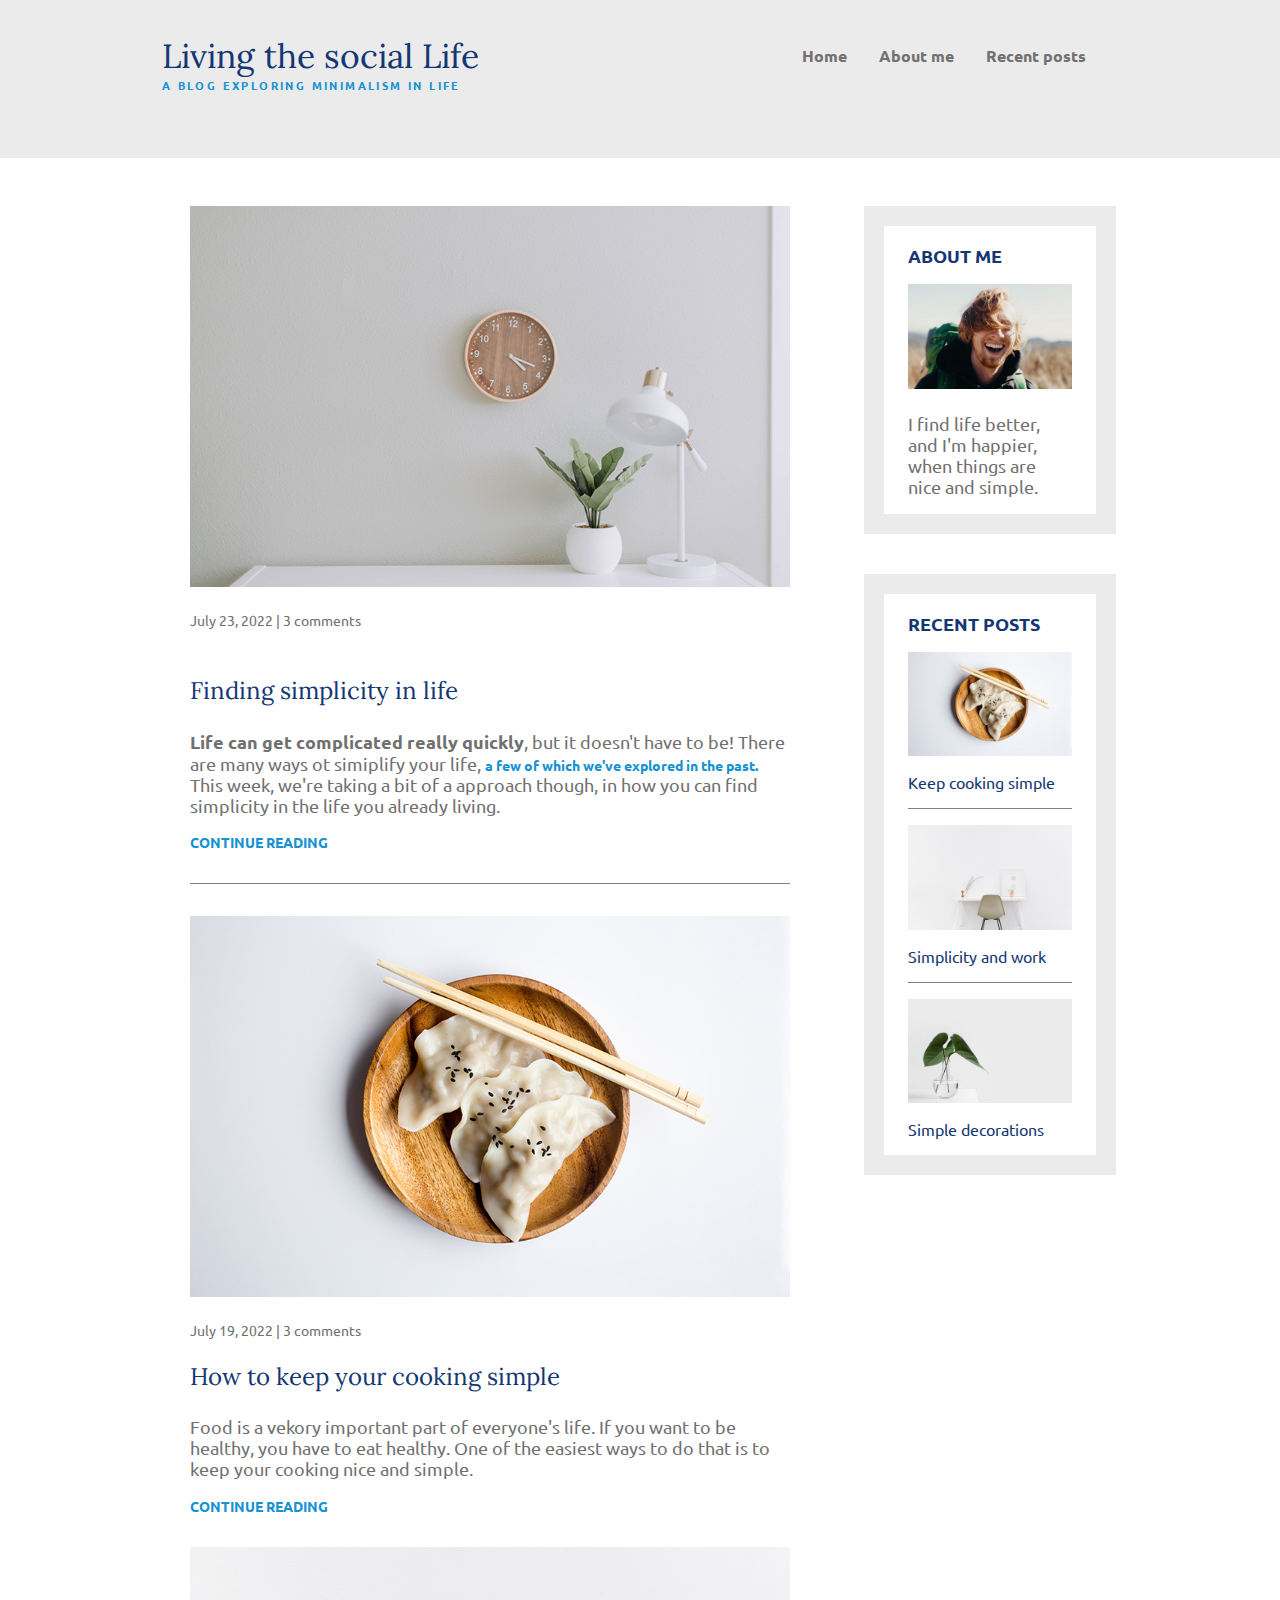
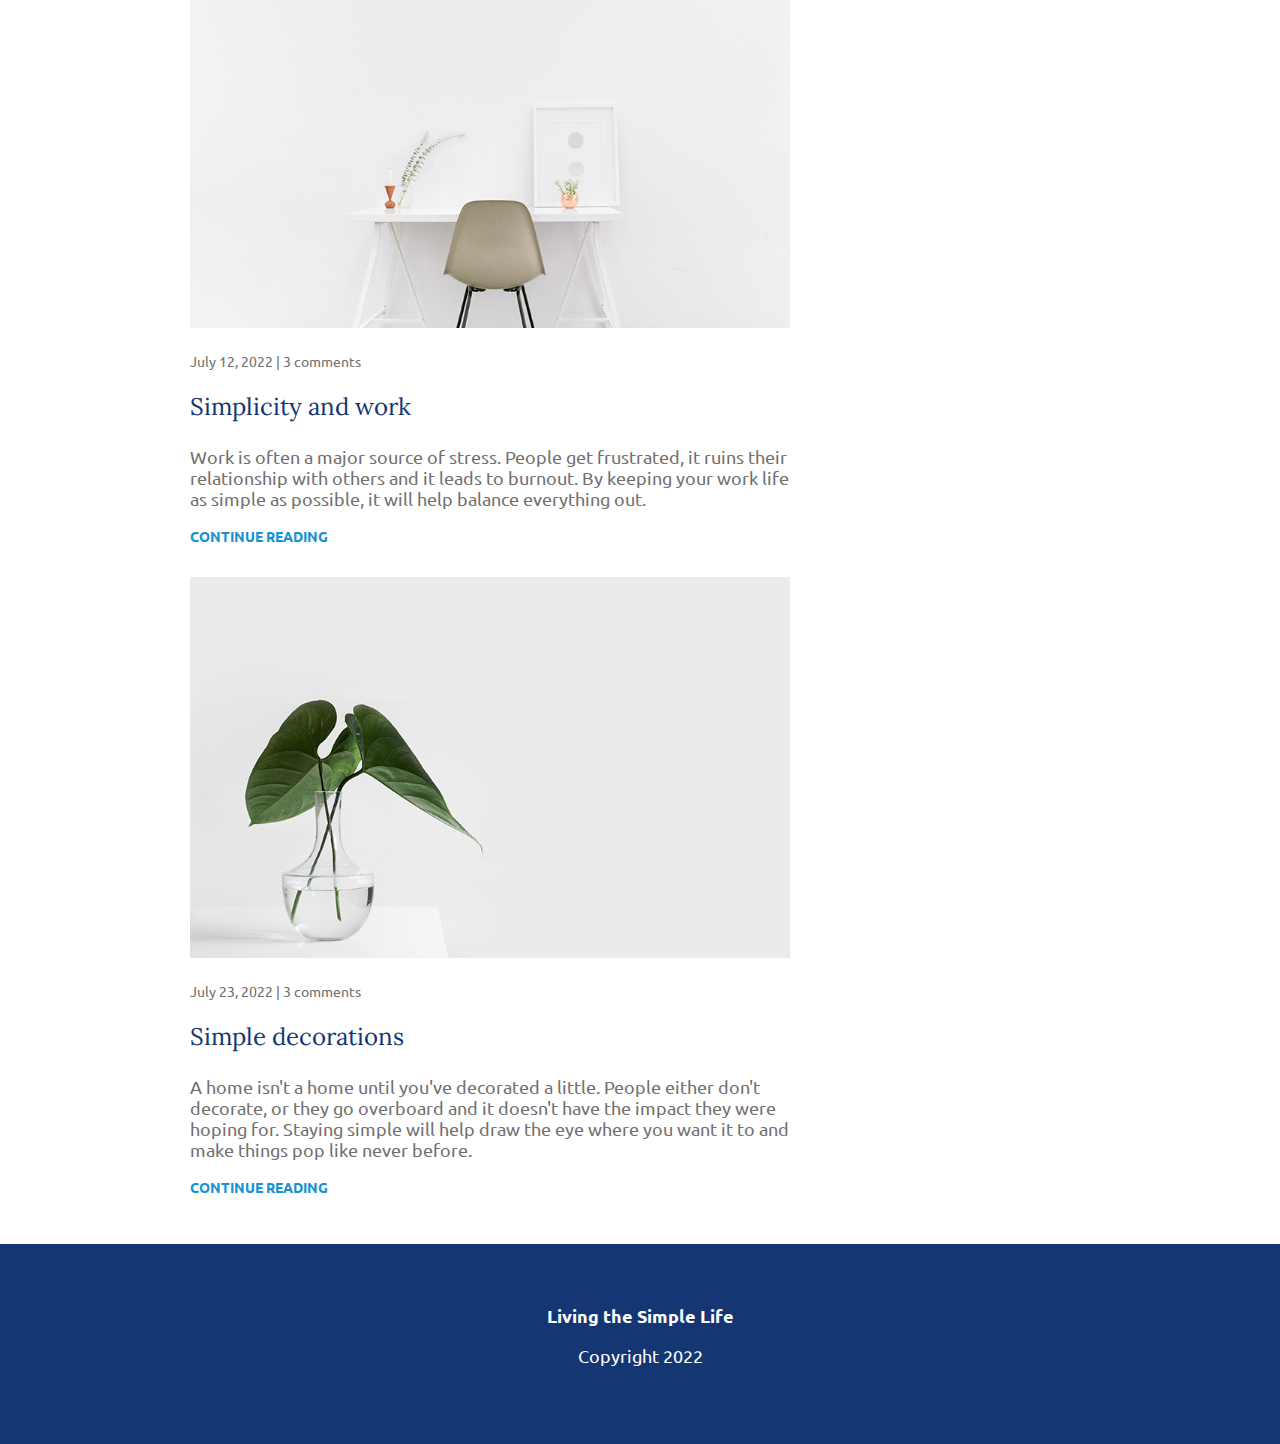
<file: index.html>
<!DOCTYPE html>
<html lang="en">
<head>
    <meta charset="UTF-8">
    <meta http-equiv="X-UA-Compatible" content="IE=edge">
    <meta name="viewport" content="width=device-width, initial-scale=1.0">
    <title>Blog Site</title>
    <link href="https://fonts.googleapis.com/css?family=Lora|Ubuntu:300,400,700&display=swap" rel="stylesheet">
    <link rel="stylesheet" href="style.css">
</head>
<body>
    <header>
      <div class="nav-one">
      <h1>Living the social Life</h1>
      <p class="under-title">A blog exploring minimalism in life</p> 
      </div>
      <div class="nav-two">
      <a href="index.html">Home</a> 
      <a href="aboutme.html">About me</a> 
      <a href="recent-posts.html">Recent posts</a>
      </div> 
    </header>
<main>
    <div class="container-one">
        <div class="container-one-article">
            <h3 class="simplicity">Finding simplicity in life</h3>
            <img src="/img/life.jpg">
            <p class="date datetwo">July 23, 2022 | 3 comments</p>
            <p class="third"><span class="bold">Life can get complicated really quickly</span>, but it doesn't have to be! There are many
            ways ot simiplify your life, <a href="#">a few of which we've explored in the past.</a> This week, we're taking a bit of a approach though,
        in how you can find simplicity in the life you already living.</p>
        <a class="fourth" href="#">CONTINUE READING</a>
        </div>

        <div class="container-one-article two">
            
            <img src="/img/food.jpg">
            <p class="date">July 19, 2022 | 3 comments</p>
            <h3>How to keep your cooking simple</h3>
            <p>Food is a vekory important part of everyone's life. If you want to be healthy, you have to eat healthy. One of the easiest ways to do that is to keep your cooking nice and simple.</p>
        <a href="#">CONTINUE READING</a>

        </div>

        <div class="container-one-article three">
            
            <img src="/img/work.jpg">
            <p class="date">July 12, 2022 | 3 comments</p>
            <h3>Simplicity and work</h3>
            <p>Work is often a major source of stress. People get frustrated, it ruins their relationship with others and it leads to burnout. By keeping your work life as simple as possible, it will help balance everything out.</p>
        <a href="#">CONTINUE READING</a>

        </div>

        <div class="container-one-article four">
           
            <img src="/img/deco.jpg">
            <p class="date">July 23, 2022 | 3 comments</p>
            <h3>Simple decorations</h3>
            <p>A home isn't a home until you've decorated a little. People either don't decorate, or they go overboard and it doesn't have the impact they were hoping for. Staying simple will help draw the eye where you want it to and make things pop like never before.</p>
        <a href="#">CONTINUE READING</a>
        </div>
    </div>
    <div class="container-two">
        <div class="about-me">
            <h4>ABOUT ME</h4>
            <img src="/img/about-me.jpg">
            <p>I find life better, and I'm happier, when things are nice and simple.</p>
        </div>
        <div class="about-me">
            <div class="recent-posts">
            <h4>RECENT POSTS</h4>
            <img src="/img/food.jpg">
            <p class="posts">Keep cooking simple</p>
            </div>
            <div class="recent-posts">
            <img src="/img/work.jpg">
            <p class="posts">Simplicity and work</p>
            </div>
            <div class="recent-posts no-border">
            <img src="/img/deco.jpg">
            <p class="posts">Simple decorations</p>
            </div>
        </div>
    </div>
</main>
<footer>
    <p class="footer-bold">Living the Simple Life</p>
    <p>Copyright 2022</p>
</footer>
</body>
</html>
</file>
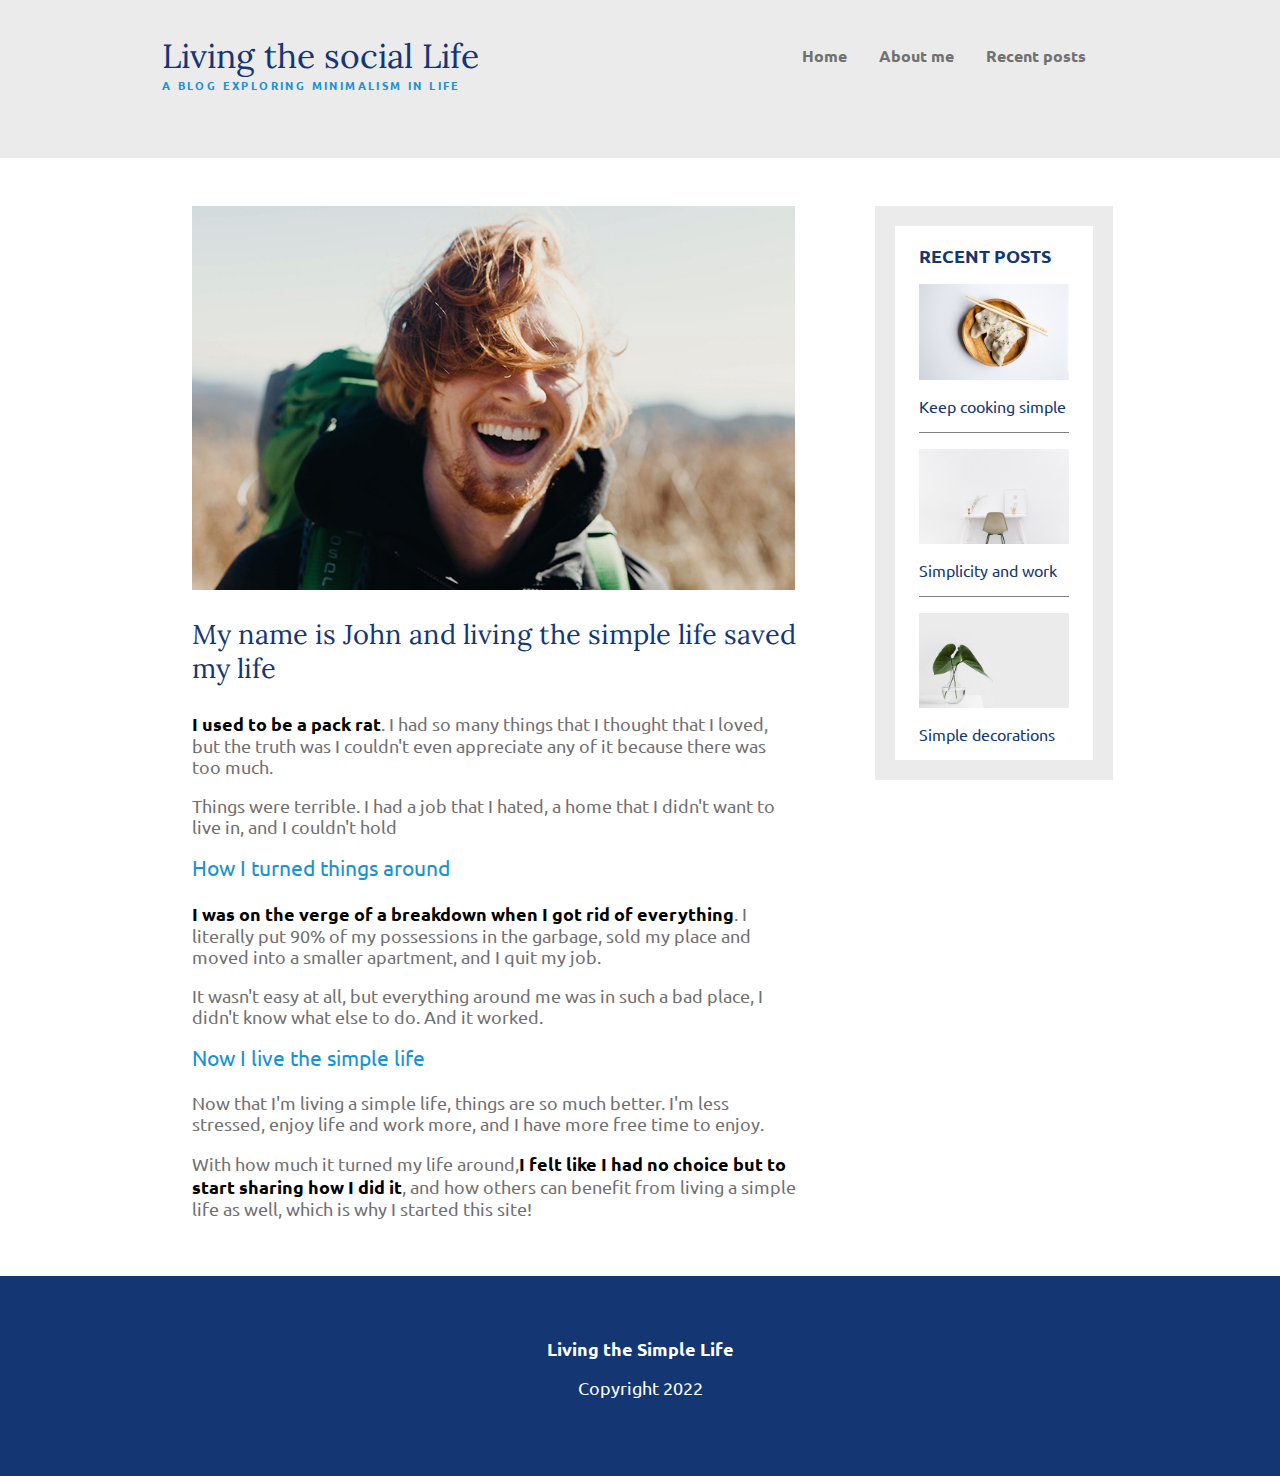
<file: aboutme.html>
<!DOCTYPE html>
<html lang="en">
<head>
    <meta charset="UTF-8">
    <meta http-equiv="X-UA-Compatible" content="IE=edge">
    <meta name="viewport" content="width=device-width, initial-scale=1.0">
    <title>Blog Site</title>
    <link href="https://fonts.googleapis.com/css?family=Lora|Ubuntu:300,400,700&display=swap" rel="stylesheet">
    <link rel="stylesheet" href="style.css">
</head>
<body>
    <header>
        <div class="nav-one">
            <h1>Living the social Life</h1>
            <p class="under-title">A blog exploring minimalism in life</p> 
            </div>
        <div class="nav-two">    
      <a href="index.html">Home</a> 
      <a href="aboutme.html">About me</a> 
      <a href="recent-posts.html">Recent posts</a>
        </div> 
    </header>
<main class="about-me-layout">
    <div class="container-two container-two-desktop">
        <div class="about-me about-me-mobile">
            <img src="/img/about-me.jpg">
            <h1>My name is John and living the simple life saved my life</h1>
            <p><strong>I used to be a pack rat</strong>. I had so many things that I thought that I loved,
                but the truth was I couldn't even appreciate any of it because there was too much.</p>
            
                <p>Things were terrible. I had a job that I hated, a home that I didn't want to live in, 
                    and I couldn't hold
                    
                    <p class="titles"> How I turned things around</p>
                    <p><strong>I was on the verge of a breakdown when I got rid of everything</strong>. I literally put 90% of my possessions in the garbage, sold my place and moved into a smaller apartment, and I quit my job.</p>
                    
                    <p>It wasn't easy at all, but everything around me was in such a bad place, I didn't know what else to do. And it worked.</p>
                    <p class="titles">Now I live the simple life</p>
                    <p>Now that I'm living a simple life, things are so much better. I'm less stressed, enjoy life and work more, and I have more free time to enjoy.</p>
                    <p>With how much it turned my life around,<strong>I felt like I had no choice but to start sharing how I did it</strong>, and how others can benefit from living a simple life as well, which is why I started this site!</p>
                    
        </div>
    </div>
        <div class="about-me about-me-desktop">
            <div class="recent-posts">
            <h4>RECENT POSTS</h4>
            <img src="/img/food.jpg">
            <p class="posts">Keep cooking simple</p>
            </div>
            <div class="recent-posts">
            <img src="/img/work.jpg">
            <p class="posts">Simplicity and work</p>
            </div>
            <div class="recent-posts no-border">
            <img src="/img/deco.jpg">
            <p class="posts">Simple decorations</p>
            </div>
        
    </div>
</main>
<footer>
    <p class="footer-bold">Living the Simple Life</p>
    <p>Copyright 2022</p>
</footer>
</body>
</html>
</file>
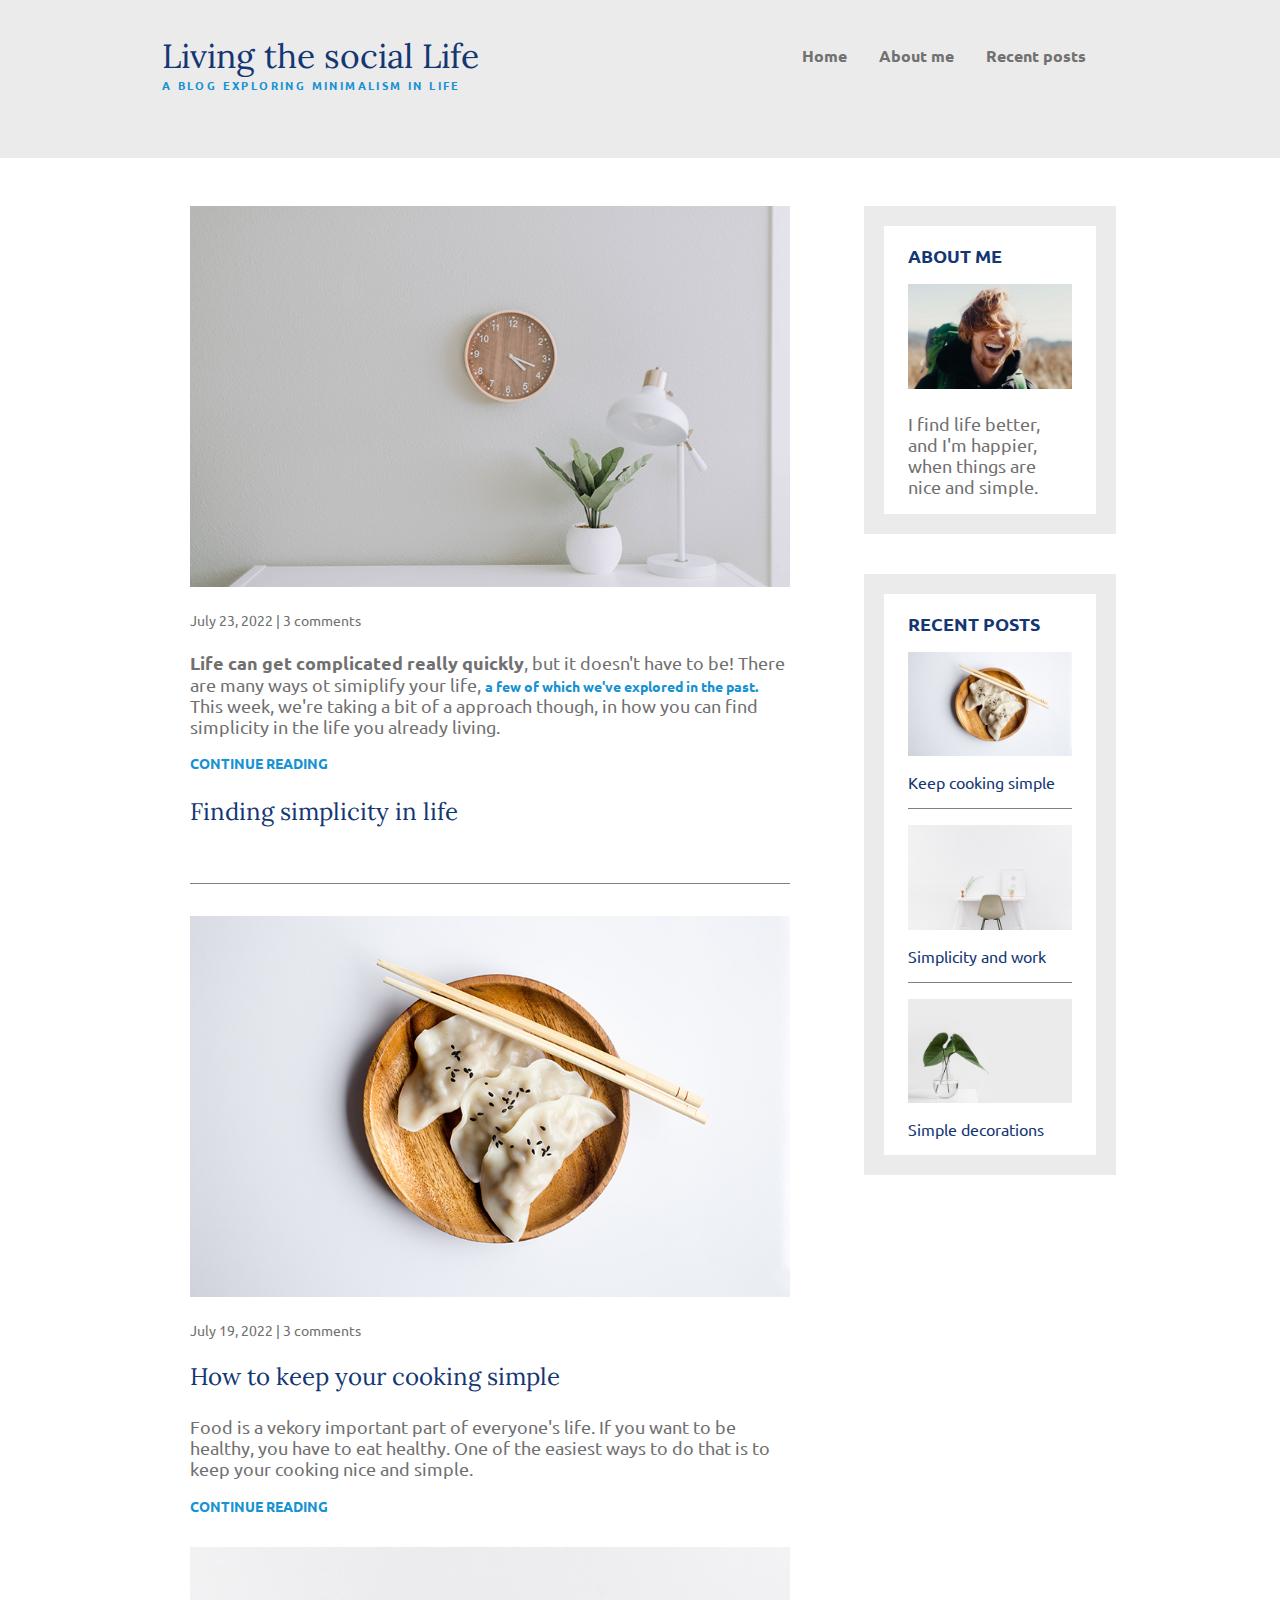
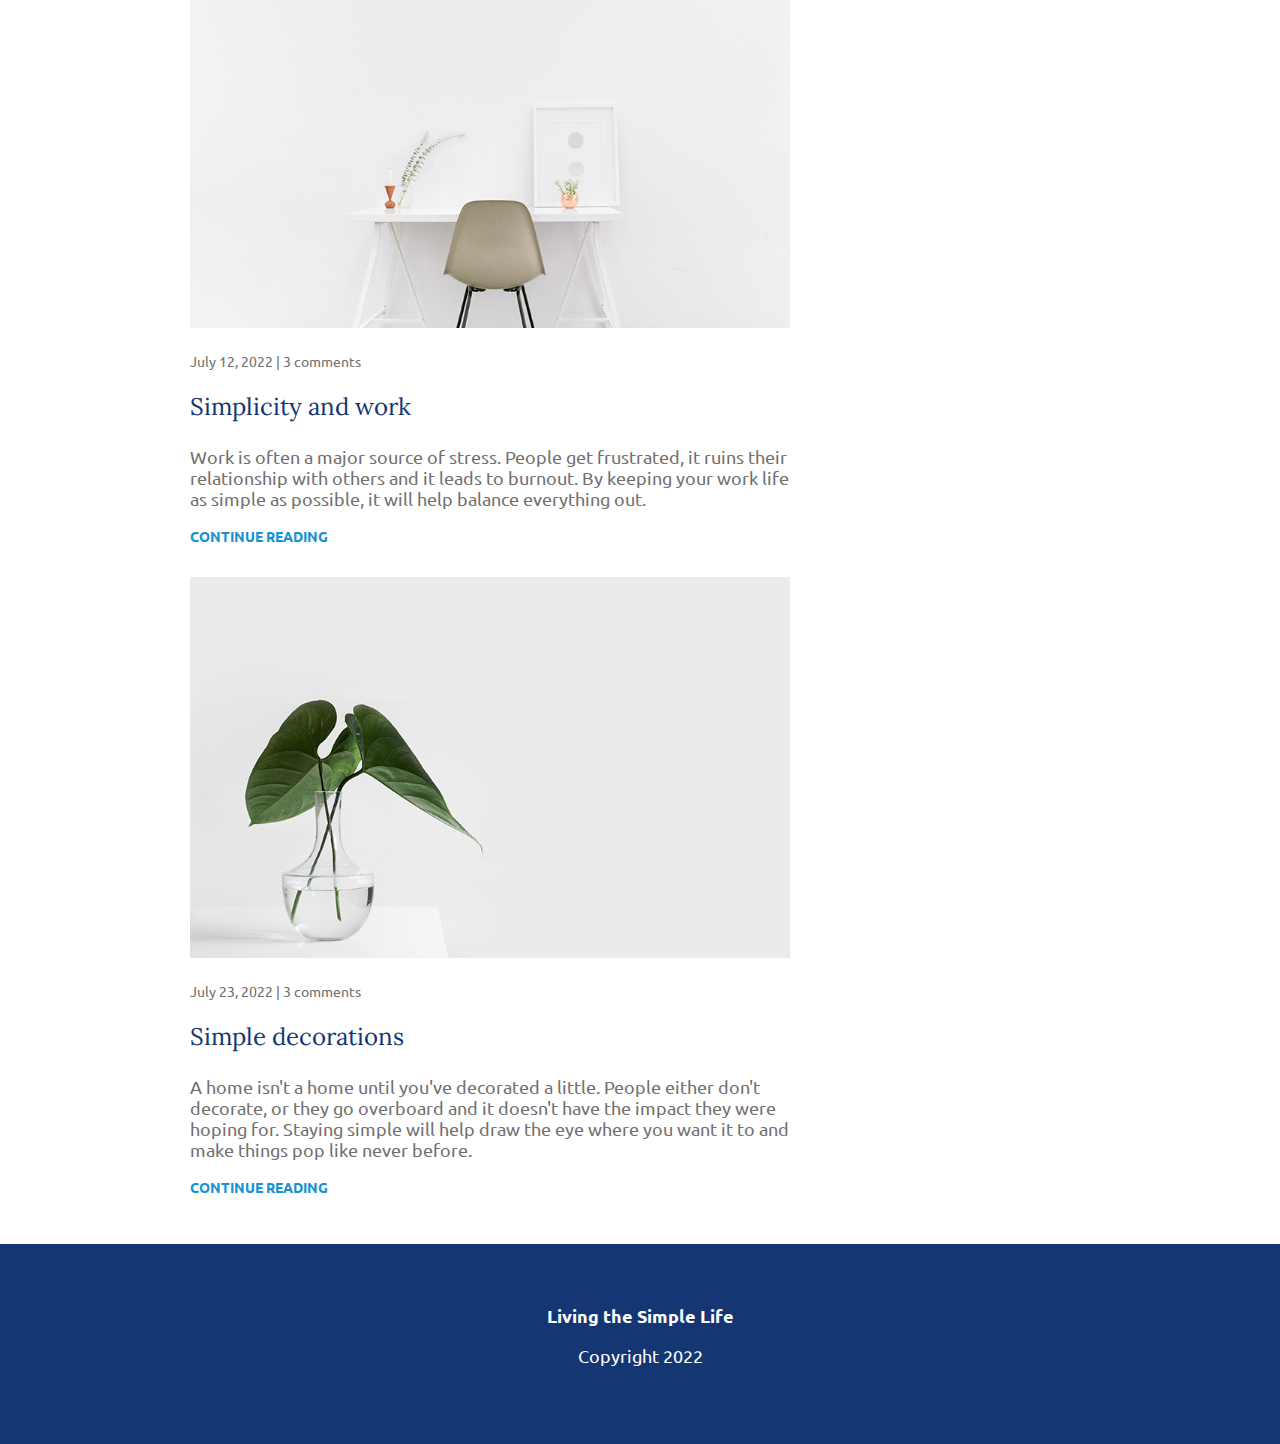
<file: recent-posts.html>
<!DOCTYPE html>
<html lang="en">
<head>
    <meta charset="UTF-8">
    <meta http-equiv="X-UA-Compatible" content="IE=edge">
    <meta name="viewport" content="width=device-width, initial-scale=1.0">
    <title>Blog Site</title>
    <link href="https://fonts.googleapis.com/css?family=Lora|Ubuntu:300,400,700&display=swap" rel="stylesheet">
    <link rel="stylesheet" href="style.css">
</head>
<body>
    <header>
      <div class="nav-one">
      <h1>Living the social Life</h1>
      <p class="under-title">A blog exploring minimalism in life</p> 
      </div>
      <div class="nav-two">
      <a href="index.html">Home</a> 
      <a href="aboutme.html">About me</a> 
      <a href="#">Recent posts</a>
      </div> 
    </header>
<main>
    <div class="container-one">
        <div class="container-one-article">
            <h3 class="simplicity">Finding simplicity in life</h3>
            <img src="/img/life.jpg">
            <p class="date datetwo">July 23, 2022 | 3 comments</p>
            <p class="last"><span class="bold">Life can get complicated really quickly</span>, but it doesn't have to be! There are many
            ways ot simiplify your life, <a href="#">a few of which we've explored in the past.</a> This week, we're taking a bit of a approach though,
        in how you can find simplicity in the life you already living.</p>
        <a href="#">CONTINUE READING</a>
        </div>

        <div class="container-one-article two">
            
            <img src="/img/food.jpg">
            <p class="date">July 19, 2022 | 3 comments</p>
            <h3>How to keep your cooking simple</h3>
            <p>Food is a vekory important part of everyone's life. If you want to be healthy, you have to eat healthy. One of the easiest ways to do that is to keep your cooking nice and simple.</p>
        <a href="#">CONTINUE READING</a>

        </div>

        <div class="container-one-article three">
            
            <img src="/img/work.jpg">
            <p class="date">July 12, 2022 | 3 comments</p>
            <h3>Simplicity and work</h3>
            <p>Work is often a major source of stress. People get frustrated, it ruins their relationship with others and it leads to burnout. By keeping your work life as simple as possible, it will help balance everything out.</p>
        <a href="#">CONTINUE READING</a>

        </div>

        <div class="container-one-article four">
           
            <img src="/img/deco.jpg">
            <p class="date">July 23, 2022 | 3 comments</p>
            <h3>Simple decorations</h3>
            <p>A home isn't a home until you've decorated a little. People either don't decorate, or they go overboard and it doesn't have the impact they were hoping for. Staying simple will help draw the eye where you want it to and make things pop like never before.</p>
        <a href="#">CONTINUE READING</a>
        </div>
    </div>
    <div class="container-two">
        <div class="about-me">
            <h4>ABOUT ME</h4>
            <img src="/img/about-me.jpg">
            <p>I find life better, and I'm happier, when things are nice and simple.</p>
        </div>
        <div class="about-me">
            <div class="recent-posts">
            <h4>RECENT POSTS</h4>
            <img src="/img/food.jpg">
            <p class="posts">Keep cooking simple</p>
            </div>
            <div class="recent-posts">
            <img src="/img/work.jpg">
            <p class="posts">Simplicity and work</p>
            </div>
            <div class="recent-posts no-border">
            <img src="/img/deco.jpg">
            <p class="posts">Simple decorations</p>
            </div>
        </div>
    </div>
</main>
<footer>
    <p class="footer-bold">Living the Simple Life</p>
    <p>Copyright 2022</p>
</footer>
</body>
</html>
</file>
<file: style.css>
* {
    margin: 0;
    padding: 0;
    }
    
    body, html {
    min-width: 100%;
    min-height: 100vh;
    box-sizing: border-box;
    
    }
    
    img {
        max-width: 100%;
        display: block;
    }

    header {
        margin: 0 auto;
        width: 100%;
        display: flex;
        flex-direction: column;
        justify-content: center;
        align-items: center;
        background-color: #EBEBEB;
        padding-bottom: 2em;
        margin-bottom: 3em;
    }

    .nav-two {
        display: flex;
        flex-direction: column;
        text-align: center;
    }

    h1 {
        margin-top: 1em;
        color: #143774;
        font-family: 'Lora';
        font-weight: 400;
        font-size: 2.1rem;
        
    }

    .under-title {
        margin-bottom: 3em;
        text-transform: uppercase;
        font-size: .7rem;
        letter-spacing: 2.4px;
        color: #1792D2;
        font-family: 'Ubuntu';
        font-weight: 700;

    }

    header a {
        margin-bottom: 1em;
        color: #717171;
        font-family: 'Ubuntu';
        font-weight: 700;
        text-decoration: none;
    }

    header a:hover {
        color: #1792D2;
        
    }
    header a:focus {
        border-bottom: 1px solid  #717171;
        color: #717171;
        padding-bottom: .5em;
        
    }

    .container-one {
        margin: 0 auto;
        display: flex;
        flex-direction: column;
        justify-content: center;
        align-items: center;
        max-width: 600px;
        width: 90%;
        margin-bottom: 1em;
        
    }

    .container-one-article {
        margin: 0 1.5em;
        border-bottom: 1px solid gray;
        padding-bottom: 2em;
        margin-bottom: 2em;
        width: 100%;
        
    }

    h3 {
        margin-bottom: 1em;
        color: #143774;
        font-size: 1.5rem;
        
        font-weight: 400;
        font-family: 'Lora';
    }

    img {
        margin-bottom: 1.5em;
    }

    .date {
        margin-bottom: 1.5em;
        color: #707070;
        font-size: .9rem;
    }

    p {
        color: #707070;
        font-size: 1.1rem;
        font-family: 'Ubuntu';
        margin-bottom: 1em;
    }

    .bold {
        font-weight: 800;
    }

    .container-one-article a {
        text-decoration: none;
        color: #1792D2;
        font-size: .9rem;
        font-weight: 800;
       
        font-family: 'Ubuntu';

    }

    .two, .three, .four {
        border: none;
    }
   
    .two, .three, .four {
        padding-bottom: 0em;
    }

    .about-me {
        border: 20px solid #EBEBEB;
        margin: 0 1.5em;
        padding: 0 1.5em;
        margin-bottom: 2.5em;
        
    }

    .about-me-mobile {
        border: none;
    }

    .about-me-mobile h1 {
        font-size: 1.7rem;
        margin-bottom: 1em;
        
    }

    .container-two {
        margin: 0 auto;
        display: flex;
        flex-direction: column;
        justify-content: center;
        align-items: center;
        max-width: 600px;
        width: 90%;
        margin-bottom: 2em; 
    }

    h4 {
        font-family: 'Ubuntu';
        color: #143774;
        font-size: 1.1rem;
        margin: 1em 0;
    }

    .recent-posts img {
        margin-bottom: 0;
    }

    .posts {
        font-size: 1rem;
        color: #143774;
        font-weight: 400;
        font-family: 'Ubuntu';
        margin-top: 1em;
    }

    .recent-posts {
        border-bottom: 1pt solid gray;
        margin-bottom: 1em;
    }

    .no-border {
        border-bottom: none;
    }

    footer {
        display: flex;
        flex-direction: column;
        justify-content: center;
        align-items: center;
        background-color: #143774;
        height: 200px;
        
    }

    footer p {
        color: white;
    }

    .titles {
        color: #1792D2;
        font-size: 1.3rem;
    }

    strong {
        color: black;
    }

    .footer-bold {
        font-weight: 800;
    }

    @media screen and (min-width: 800px) {
header {
    flex-direction: row;
    justify-content: space-around;
    align-items: center;
}

.nav-two a {
    margin-right: 2em;
}

.nav-two {
    flex-direction: row;
}

main {
    margin: 0 auto;
    display: flex;
    width: 80%;
    
    align-items: flex-start;
    justify-content: space-around;
    max-width: 1000px;

}

.container-one {
    width: 65%;
    
}




.container-two {
    width: 30%;
    margin: 0;
}

.container-one-article {
    display: flex;
    flex-direction: column;
}
.simplicity {
    order: 1;
    margin-top: 1em;
}

.third {
    order: 2;
}

.fourth {
    order: 3;
}
.container-two-desktop {
    width: 100%;
    max-width: 700px;
    
}

.about-me-layout {
    display: flex;
    flex-direction: row;
    max-width: 1000px;
}

.container-two-desktop {
    width: 75%;
}

.about-me-desktop {
    width: 15%;
}


    }
</file>
